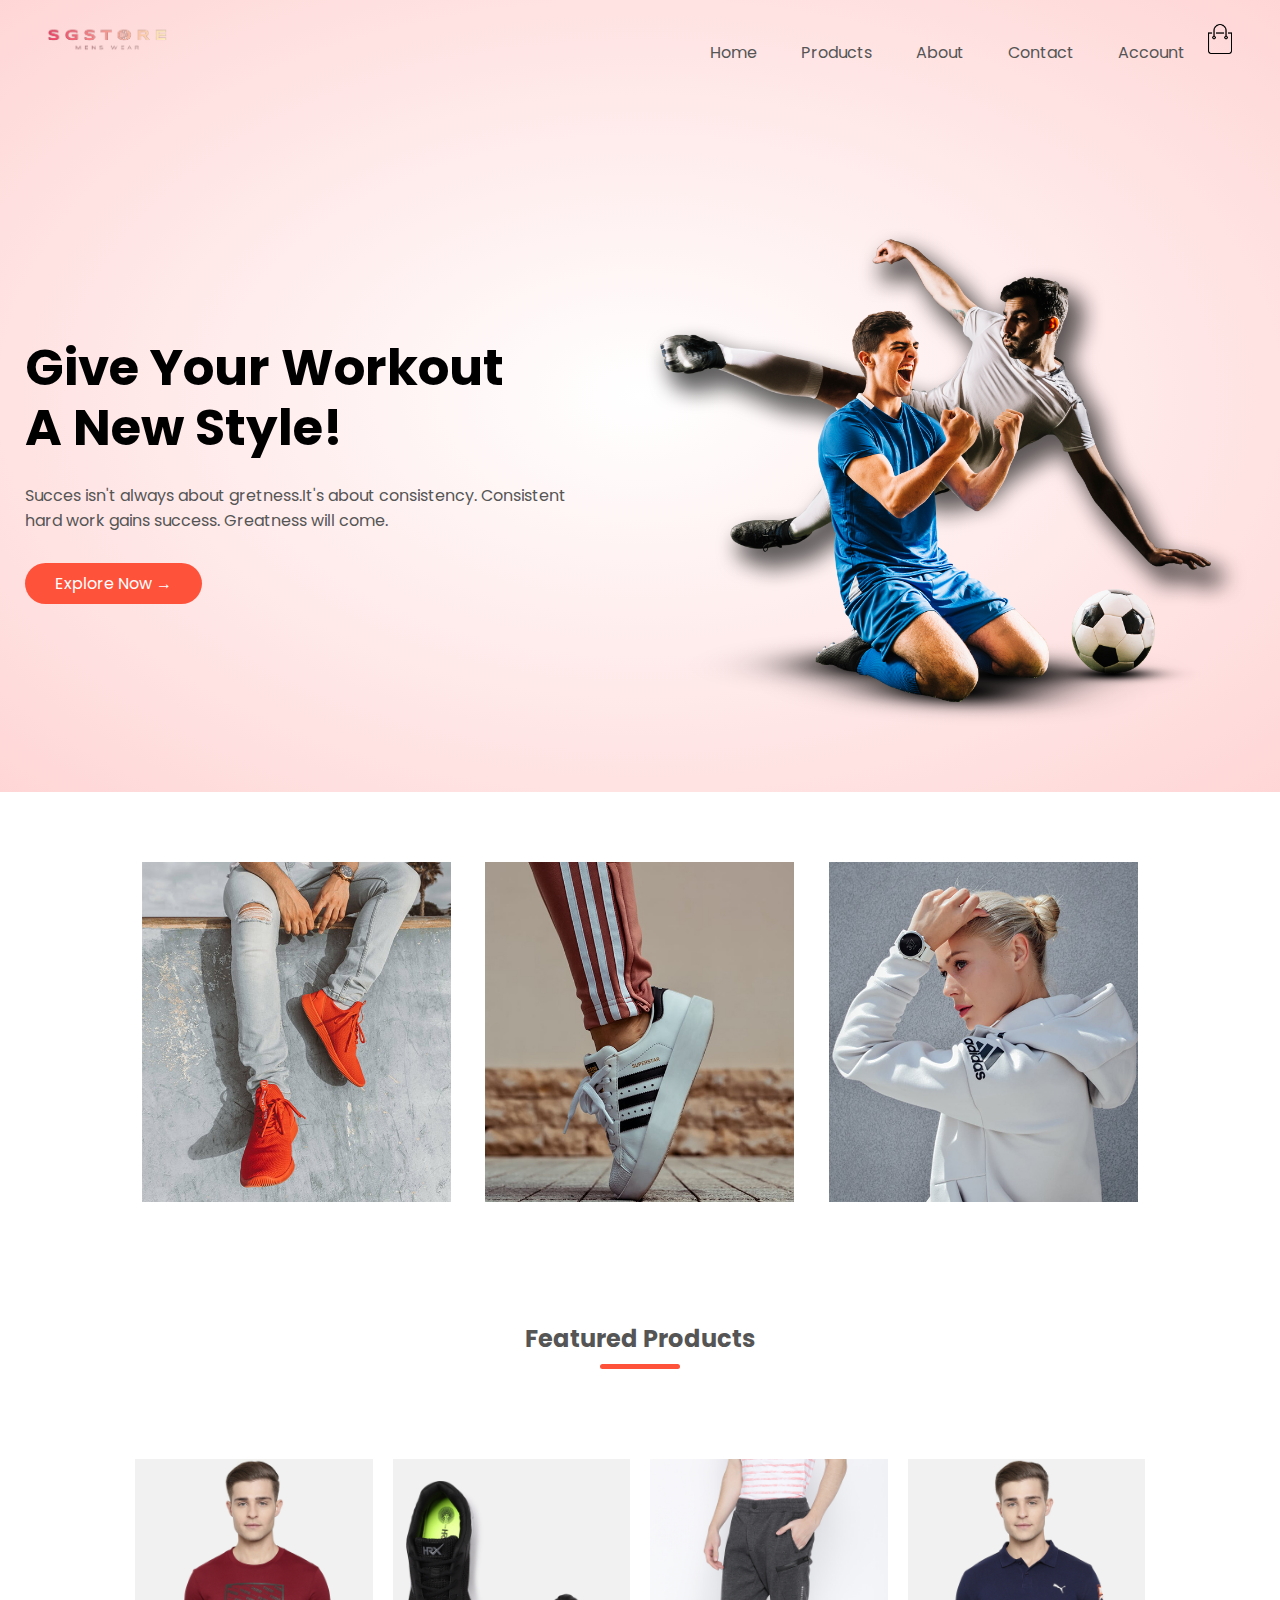
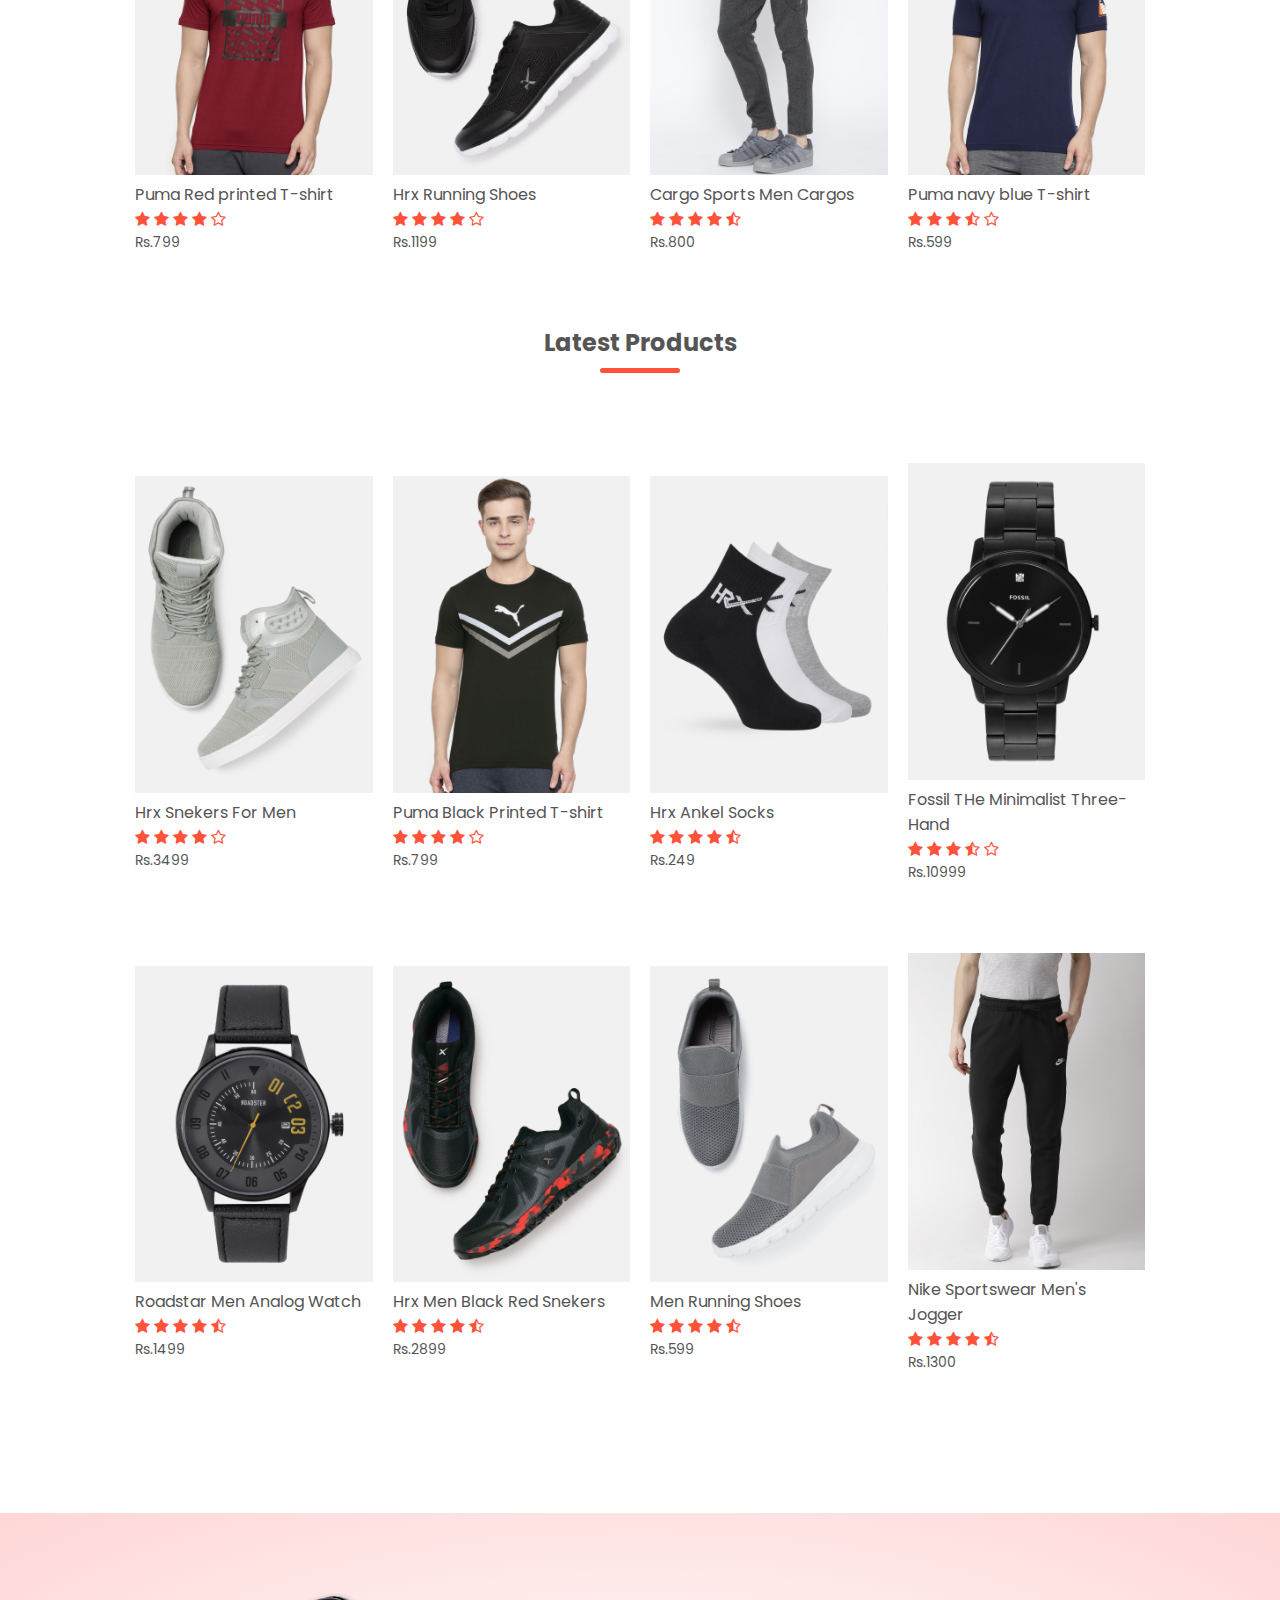
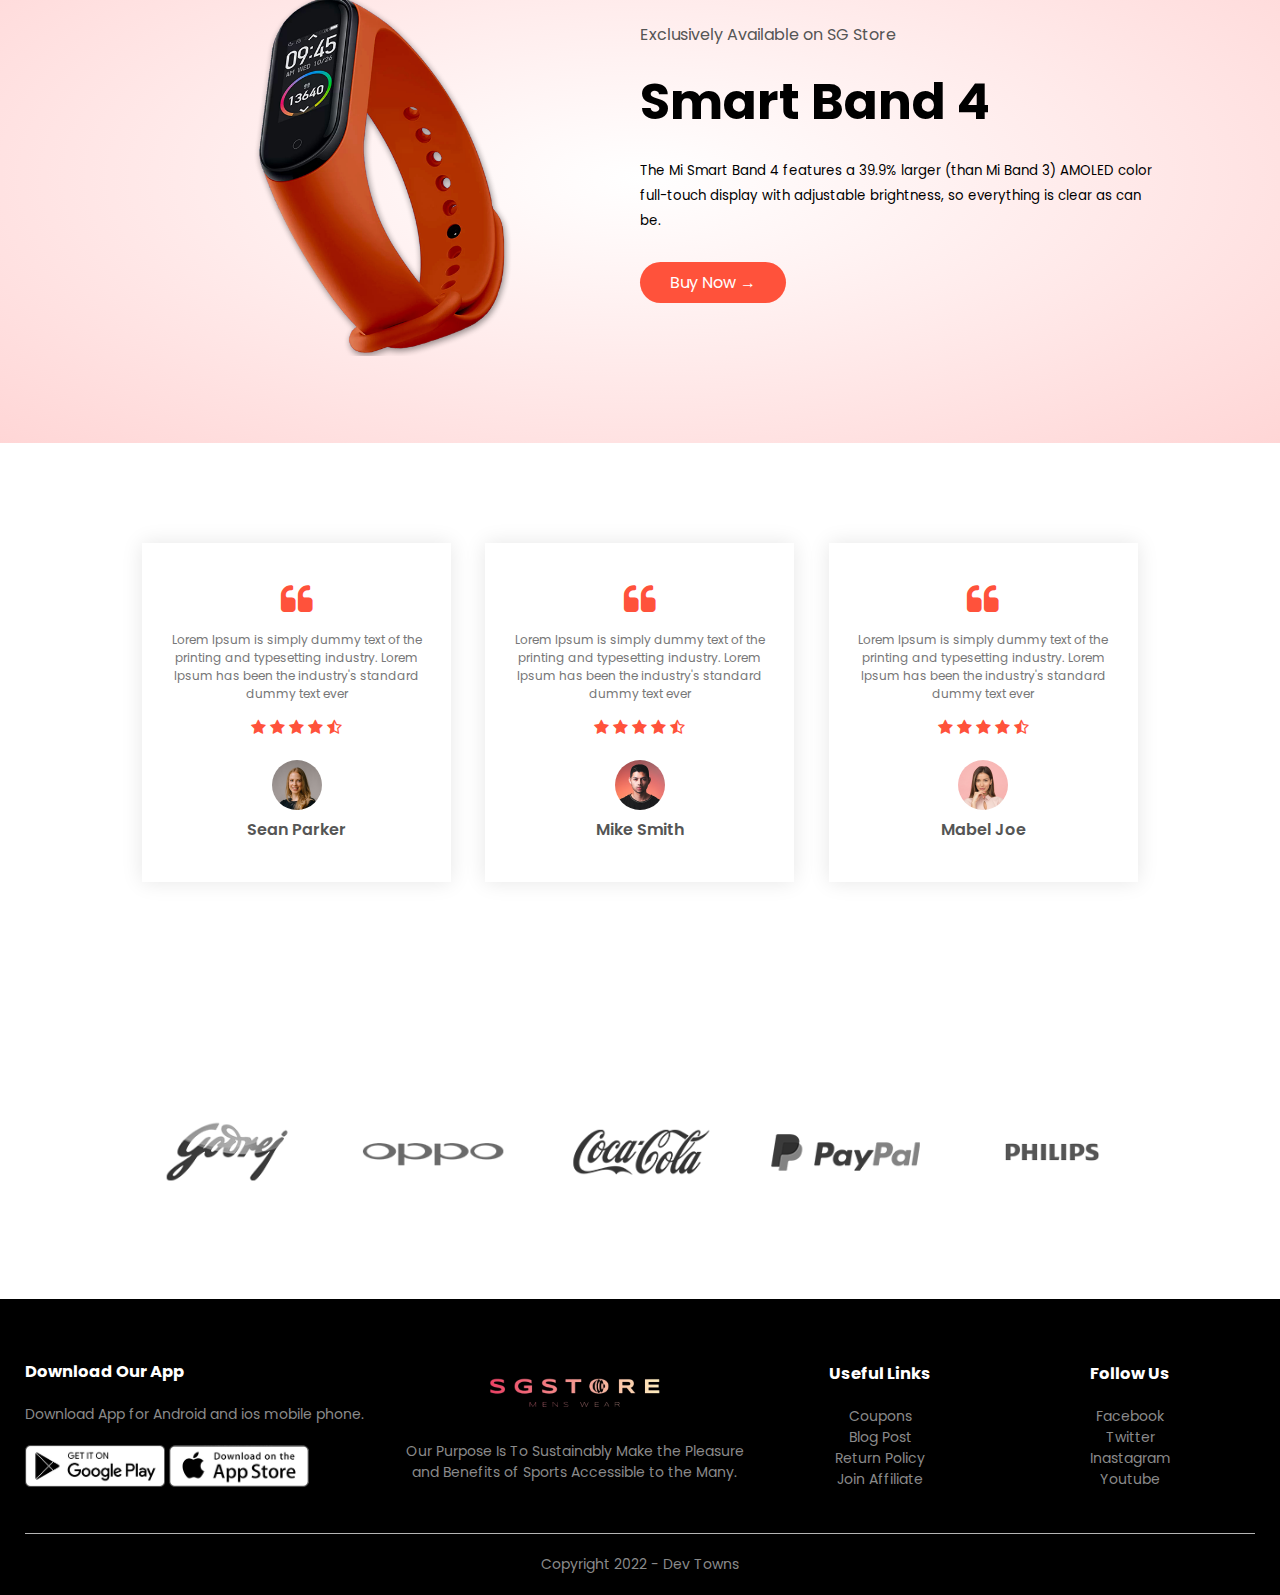
<file: index.html>
<!DOCTYPE html>
<html lang="en">
<head>
    <meta charset="UTF-8">
    <meta name="viewport" content="width=device-width,initial-scale=1.0">
    <title>SG STORE | Shoping</title>
    <link rel="stylesheet" href="style.css">
    <link href="https://fonts.googleapis.com/css2?family=Poppins:wght@300;400;500;600;700&display=swap" rel="stylesheet">
    <link href="//maxcdn.bootstrapcdn.com/font-awesome/4.1.0/css/font-awesome.min.css" rel="stylesheet">
</head>
<body>
    <div class="header">
        <div class="container">
            <div class="navbar">
                <div class="logo">
                    <a href="index.html"><img src="images/logo-white.png" width="125px"></a>
                </div>
                <nav>
                    <ul id="MenuItems">
                        <li><a href="index.html">Home</a></li>
                        <li><a href="products.html">Products</a></li>
                        <li><a href="">About</a></li>
                        <li><a href="">Contact</a></li>
                        <li><a href="account.html">Account</a></li>
                    </ul>
                </nav>
                <a href="cart.html"><img src="images/cart.png" width="30px" height="30px"></a>
                <img src="images/menu.png" class="menu-icon" onclick="menutoggle()">
            </div>
            <div class="row">
                <div class="col-2">
                    <h1>Give Your Workout<br>A New Style!</h1>
                    <p>Succes isn't always about gretness.It's about consistency. Consistent
                        <br>hard work gains success. Greatness will come.
                    </p>
                    <a href="" class="btn">Explore Now &#8594</a>
                    
                </div>
                <div class="col-2">
                    <img src="images/image1.png">
                </div>
            </div>
        </div>
    </div>
    <!--------featured categories------->
    <div class="categories">
        <div class="small-container">
            <div class="row">
                <div class="col-3">
                    <img src="images/category-1.jpg">
                </div>
                <div class="col-3">
                    <img src="images/category-2.jpg">
                </div>
                <div class="col-3">
                    <img src="images/category-3.jpg">
                </div>
            </div>
        </div>
    </div>
    <!--------featured products------->
    <div class="small-container">
        <h2 class="title">Featured Products</h2>
        <div class="row">
            <div class="col-4">
                <a href="product-details.html"><img src="images/product-1.jpg"></a>
                <a href="product-details.html"></a><h4>Puma Red printed T-shirt</h4></a>
                <div class="rating">
                    <i class="fa fa-star"></i>
                    <i class="fa fa-star"></i>
                    <i class="fa fa-star"></i>
                    <i class="fa fa-star"></i>
                    <i class="fa fa-star-o"></i>
                </div>
                <p>Rs.799</p>
            </div>
            <div class="col-4">
                <img src="images/product-2.jpg">
                <h4>Hrx Running Shoes</h4>
                <div class="rating">
                    <i class="fa fa-star"></i>
                    <i class="fa fa-star"></i>
                    <i class="fa fa-star"></i>
                    <i class="fa fa-star"></i>
                    <i class="fa fa-star-o"></i>
                </div>
                <p>Rs.1199</p>
            </div>
            <div class="col-4">
                <img src="images/product-3.jpg">
                <h4>Cargo Sports Men Cargos</h4>
                <div class="rating">
                    <i class="fa fa-star"></i>
                    <i class="fa fa-star"></i>
                    <i class="fa fa-star"></i>
                    <i class="fa fa-star"></i>
                    <i class="fa fa-star-half-o"></i>
                </div>
                <p>Rs.800</p>
            </div>
            <div class="col-4">
                <img src="images/product-4.jpg">
                <h4>Puma navy blue T-shirt</h4>
                <div class="rating">
                    <i class="fa fa-star"></i>
                    <i class="fa fa-star"></i>
                    <i class="fa fa-star"></i>
                    <i class="fa fa-star-half-o"></i>
                    <i class="fa fa-star-o"></i>
                </div>
                <p>Rs.599</p>
            </div>
        </div>
        <h2 class="title">Latest Products</h2>
        <div class="row">
            <div class="col-4">
                <img src="images/product-5.jpg">
                <h4>Hrx Snekers For Men</h4>
                <div class="rating">
                    <i class="fa fa-star"></i>
                    <i class="fa fa-star"></i>
                    <i class="fa fa-star"></i>
                    <i class="fa fa-star"></i>
                    <i class="fa fa-star-o"></i>
                </div>
                <p>Rs.3499</p>
            </div>
            <div class="col-4">
                <img src="images/product-6.jpg">
                <h4>Puma Black Printed T-shirt</h4>
                <div class="rating">
                    <i class="fa fa-star"></i>
                    <i class="fa fa-star"></i>
                    <i class="fa fa-star"></i>
                    <i class="fa fa-star"></i>
                    <i class="fa fa-star-o"></i>
                </div>
                <p>Rs.799</p>
            </div>
            <div class="col-4">
                <img src="images/product-7.jpg">
                <h4>Hrx Ankel Socks</h4>
                <div class="rating">
                    <i class="fa fa-star"></i>
                    <i class="fa fa-star"></i>
                    <i class="fa fa-star"></i>
                    <i class="fa fa-star"></i>
                    <i class="fa fa-star-half-o"></i>
                </div>
                <p>Rs.249</p>
            </div>
            <div class="col-4">
                <img src="images/product-8.jpg">
                <h4>Fossil THe Minimalist Three-Hand</h4>
                <div class="rating">
                    <i class="fa fa-star"></i>
                    <i class="fa fa-star"></i>
                    <i class="fa fa-star"></i>
                    <i class="fa fa-star-half-o"></i>
                    <i class="fa fa-star-o"></i>
                </div>
                <p>Rs.10999</p>
            </div>
            <div class="col-4">
                <img src="images/product-9.jpg">
                <h4>Roadstar Men Analog Watch</h4>
                <div class="rating">
                    <i class="fa fa-star"></i>
                    <i class="fa fa-star"></i>
                    <i class="fa fa-star"></i>
                    <i class="fa fa-star"></i>
                    <i class="fa fa-star-half-o"></i>
                </div>
                <p>Rs.1499</p>
            </div>
            <div class="col-4">
                <img src="images/product-10.jpg">
                <h4>Hrx Men Black Red Snekers</h4>
                <div class="rating">
                    <i class="fa fa-star"></i>
                    <i class="fa fa-star"></i>
                    <i class="fa fa-star"></i>
                    <i class="fa fa-star"></i>
                    <i class="fa fa-star-half-o"></i>
                </div>
                <p>Rs.2899</p>
            </div>
            <div class="col-4">
                <img src="images/product-11.jpg">
                <h4>Men Running Shoes</h4>
                <div class="rating">
                    <i class="fa fa-star"></i>
                    <i class="fa fa-star"></i>
                    <i class="fa fa-star"></i>
                    <i class="fa fa-star"></i>
                    <i class="fa fa-star-half-o"></i>
                </div>
                <p>Rs.599</p>
            </div>
            <div class="col-4">
                <img src="images/product-12.jpg">
                <h4>Nike Sportswear Men's Jogger</h4>
                <div class="rating">
                    <i class="fa fa-star"></i>
                    <i class="fa fa-star"></i>
                    <i class="fa fa-star"></i>
                    <i class="fa fa-star"></i>
                    <i class="fa fa-star-half-o"></i>
                </div>
                <p>Rs.1300</p>
            </div>
        </div>
    </div>
    <!---------------offer------------->
    <div class="offer">
        <div class="small-container">
            <div class="row">
                <div class="col-2">
                    <img src="images/exclusive.png" class="offer-img">
                </div>
                <div class="col-2">
                    <p>Exclusively Available on SG Store</p>
                    <h1>Smart Band 4</h1>
                    <small>The Mi Smart Band 4 features a 39.9% 
                        larger (than Mi Band 3) AMOLED color full-touch display with adjustable
                         brightness, so everything is clear as can be.<br></small>
                    <a class="btn">Buy Now &#8594</a>
                </div>
            </div>
        </div>
    </div>
<!---------------testimonial------------->
    <div class="testimonial">
        <div class="small-container">
            <div class="row">
                <div class="col-3">
                    <i class="fa fa-quote-left"></i>
                    <p>Lorem Ipsum is simply dummy text of the printing and typesetting industry. 
                        Lorem Ipsum has been the industry's standard dummy text ever
                    </p>
                    <div class="rating">
                            <i class="fa fa-star"></i>
                            <i class="fa fa-star"></i>
                            <i class="fa fa-star"></i>
                            <i class="fa fa-star"></i>
                            <i class="fa fa-star-half-o"></i>
                    </div>
                    <img src="images/user-1.png">
                    <h3>Sean Parker</h3>
                </div>
                <div class="col-3">
                    <i class="fa fa-quote-left"></i>
                    <p>Lorem Ipsum is simply dummy text of the printing and typesetting industry. 
                        Lorem Ipsum has been the industry's standard dummy text ever
                    </p>
                    <div class="rating">
                            <i class="fa fa-star"></i>
                            <i class="fa fa-star"></i>
                            <i class="fa fa-star"></i>
                            <i class="fa fa-star"></i>
                            <i class="fa fa-star-half-o"></i>
                    </div>
                    <img src="images/user-2.png">
                    <h3>Mike Smith</h3>
                </div>
                <div class="col-3">
                    <i class="fa fa-quote-left"></i>
                    <p>Lorem Ipsum is simply dummy text of the printing and typesetting industry. 
                        Lorem Ipsum has been the industry's standard dummy text ever
                    </p>
                    <div class="rating">
                            <i class="fa fa-star"></i>
                            <i class="fa fa-star"></i>
                            <i class="fa fa-star"></i>
                            <i class="fa fa-star"></i>
                            <i class="fa fa-star-half-o"></i>
                    </div>
                    <img src="images/user-3.png">
                    <h3>Mabel Joe</h3>
                </div>
            </div>
        </div>
    </div>
<!--------brands---------->
    <div class="brands">
        <div class="small-container">
            <div class="row">
                <div class="col-5">
                    <img src="images/logo-godrej.png">
                </div>
                <div class="col-5">
                    <img src="images/logo-oppo.png">
                </div>
                <div class="col-5">
                    <img src="images/logo-coca-cola.png">
                </div>
                <div class="col-5">
                    <img src="images/logo-paypal.png">
                </div>
                <div class="col-5">
                    <img src="images/logo-philips.png">
                </div>
            </div>
        </div>
    </div>
<!----------------------- footer ----------------->
    <div class="footer">
        <div class="container">
            <div class="row">
                <div class="footer-col-1">
                    <h3>Download Our App</h3>
                    <p>Download App for Android and ios mobile phone.</p>
                    <div class="app-logo">
                        <img src="images/play-store.png">
                        <img src="images/app-store.png">
                    </div>
                </div>
                <div class="footer-col-2">
                    <img src="images/logo-white.png">
                    <p>Our Purpose Is To Sustainably Make the Pleasure 
                        and Benefits of Sports Accessible to the Many.</p>
                </div>
                <div class="footer-col-3">
                    <h3>Useful Links</h3>
                    <ul>
                        <li>Coupons</li>
                        <li>Blog Post</li>
                        <li>Return Policy</li>
                        <li>Join Affiliate</li>
                    </ul>
                </div>
                <div class="footer-col-4">
                    <h3>Follow Us</h3>
                    <ul>
                        <li>Facebook</li>
                        <li>Twitter</li>
                        <li>Inastagram</li>
                        <li>Youtube</li>
                    </ul>
                </div>
            </div>
            <hr>
            <p class="copyright">Copyright 2022 - Dev Towns</p>
        </div>
    </div>
<!-----------------------js for toggle menu---------------->
    <script>
        var MenuItems =document.getElementById("MenuItems");
        
        MenuItems.style.maxHeight = "0px";

        function menutoggle(){
            if(MenuItems.style.maxHeight == "0px")
            {
                MenuItems.style.maxHeight = "200px"
            }
            else
            {
                MenuItems.style.maxHeight = "0px"
            }
        }
    </script>

</body>
</html>
</file>
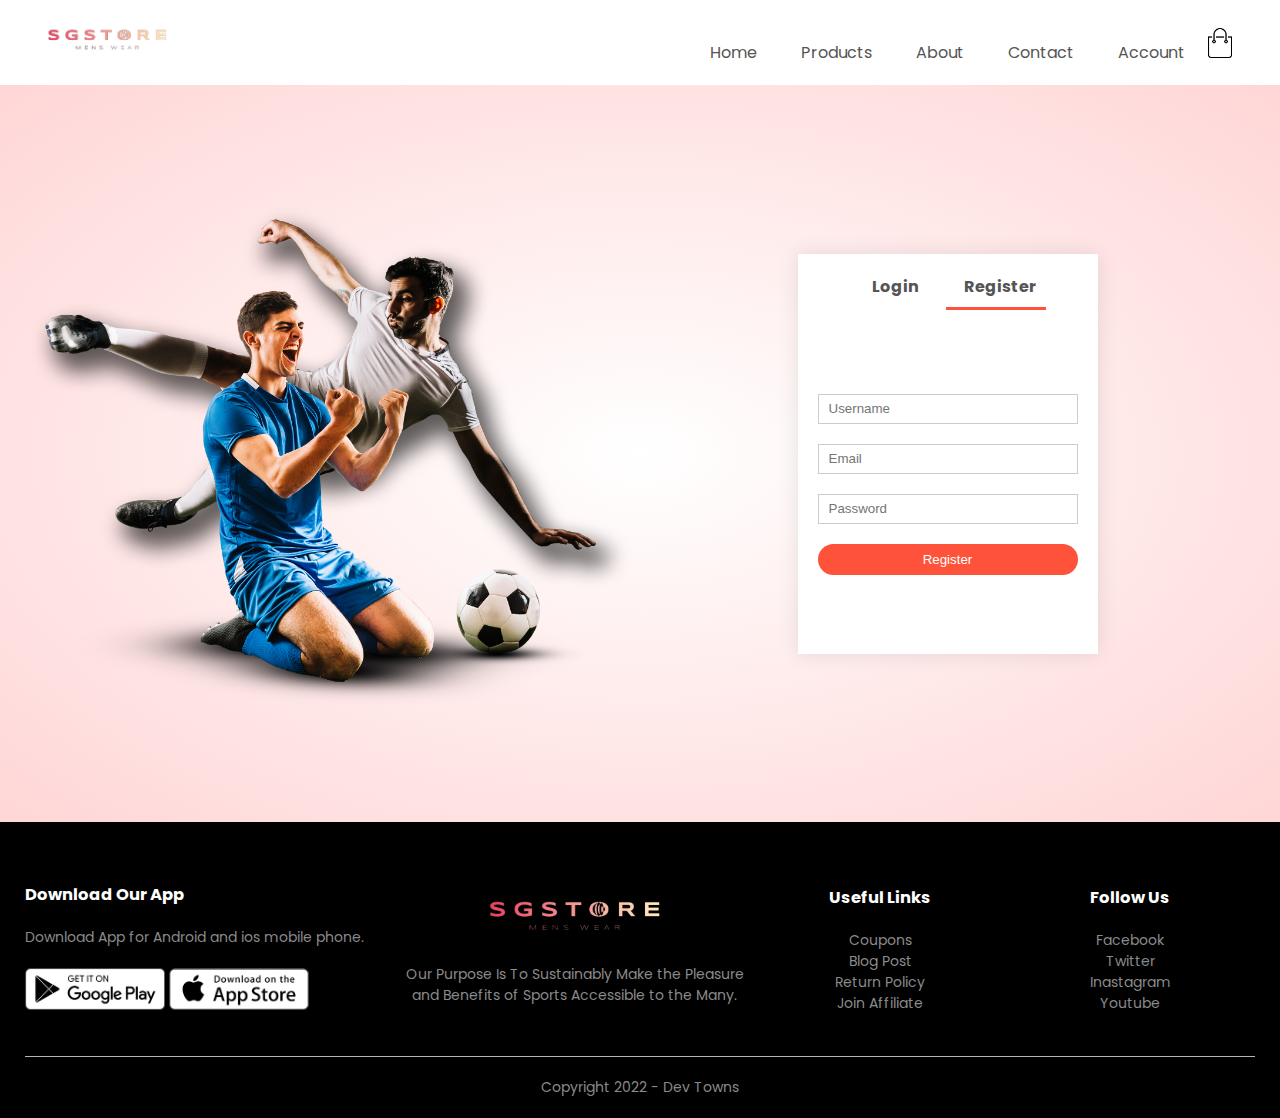
<file: account.html>
<!DOCTYPE html>
<html lang="en">
<head>
    <meta charset="UTF-8">
    <meta name="viewport" content="width=device-width,initial-scale=1.0">
    <title>Home - SG STORE</title>
    <link rel="stylesheet" href="style.css">
    <link href="https://fonts.googleapis.com/css2?family=Poppins:wght@300;400;500;600;700&display=swap" rel="stylesheet">
    <link href="//maxcdn.bootstrapcdn.com/font-awesome/4.1.0/css/font-awesome.min.css" rel="stylesheet">
</head>
<body>
    <div class="container">
        <div class="navbar">
            <div class="logo">
                <a href="index.html"><img src="images/logo-white.png" width="125px"></a>
            </div>
            <nav>
                <ul id="MenuItems">
                    <li><a href="index.html">Home</a></li>
                    <li><a href="products.html">Products</a></li>
                    <li><a href="">About</a></li>
                    <li><a href="">Contact</a></li>
                    <li><a href="account.html">Account</a></li>
                </ul>
            </nav>
            <img src="images/cart.png" width="30px" height="30px">
            <img src="images/menu.png" class="menu-icon" onclick="menutoggle()">
        </div>   
    </div>
<!-----------------------------account page----------------->

    <div class="account-page">
        <div class="container">
            <div class="row">
                <div class="col-2">
                    <img src="images/image1.png" width="100%">
                </div>
                <div class="col-2">
                    <div class="form-container">
                        <div class="form-btn">
                            <span onclick="login()">Login</span>
                            <span onclick="register()">Register</span>
                            <hr id="Indicator">
                        </div>
                        <form id="LoginForm">
                            <input type="text" placeholder="Username">
                            <input type="password" placeholder="Password">
                            <button type="submit" class="btn">Login</button>
                            <a href="">Forgot password</a>
                        </form>

                        <form id="RegForm">
                            <input type="text" placeholder="Username">
                            <input type="email" placeholder="Email">
                            <input type="password" placeholder="Password">
                            <button type="submit" class="btn">Register</button>
                        </form>
                    </div>
                </div>
            </div>
        </div>
    </div>

<!----------------------- footer ----------------->
    <div class="footer">
        <div class="container">
            <div class="row">
                <div class="footer-col-1">
                    <h3>Download Our App</h3>
                    <p>Download App for Android and ios mobile phone.</p>
                    <div class="app-logo">
                        <img src="images/play-store.png">
                        <img src="images/app-store.png">
                    </div>
                </div>
                <div class="footer-col-2">
                    <img src="images/logo-white.png">
                    <p>Our Purpose Is To Sustainably Make the Pleasure 
                        and Benefits of Sports Accessible to the Many.</p>
                </div>
                <div class="footer-col-3">
                    <h3>Useful Links</h3>
                    <ul>
                        <li>Coupons</li>
                        <li>Blog Post</li>
                        <li>Return Policy</li>
                        <li>Join Affiliate</li>
                    </ul>
                </div>
                <div class="footer-col-4">
                    <h3>Follow Us</h3>
                    <ul>
                        <li>Facebook</li>
                        <li>Twitter</li>
                        <li>Inastagram</li>
                        <li>Youtube</li>
                    </ul>
                </div>
            </div>
            <hr>
            <p class="copyright">Copyright 2022 - Dev Towns</p>
        </div>
    </div>
<!-----------------------js for toggle menu---------------->
    <script>
        var MenuItems =document.getElementById("MenuItems");
        
        MenuItems.style.maxHeight = "0px";

        function menutoggle(){
            if(MenuItems.style.maxHeight == "0px")
            {
                MenuItems.style.maxHeight = "200px"
            }
            else
            {
                MenuItems.style.maxHeight = "0px"
            }
        }
    </script>

<!----------------------js for toggle form------------->
    <script>

        var LoginForm = document.getElementById("LoginForm");
        var RegForm = document.getElementById("RegForm");
        var Indicator = document.getElementById("Indicator");
                
            function register(){
                RegForm.style.transform = "translateX(0px)";
                LoginForm.style.transform = "translateX(0px)";
                Indicator.style.transform = "translateX(100px)";
            }
            function login(){
                RegForm.style.transform = "translateX(300px)";
                LoginForm.style.transform = "translateX(300px)";
                Indicator.style.transform = "translateX(0px)";
            }



    </script>
</body>
</html>
</file>
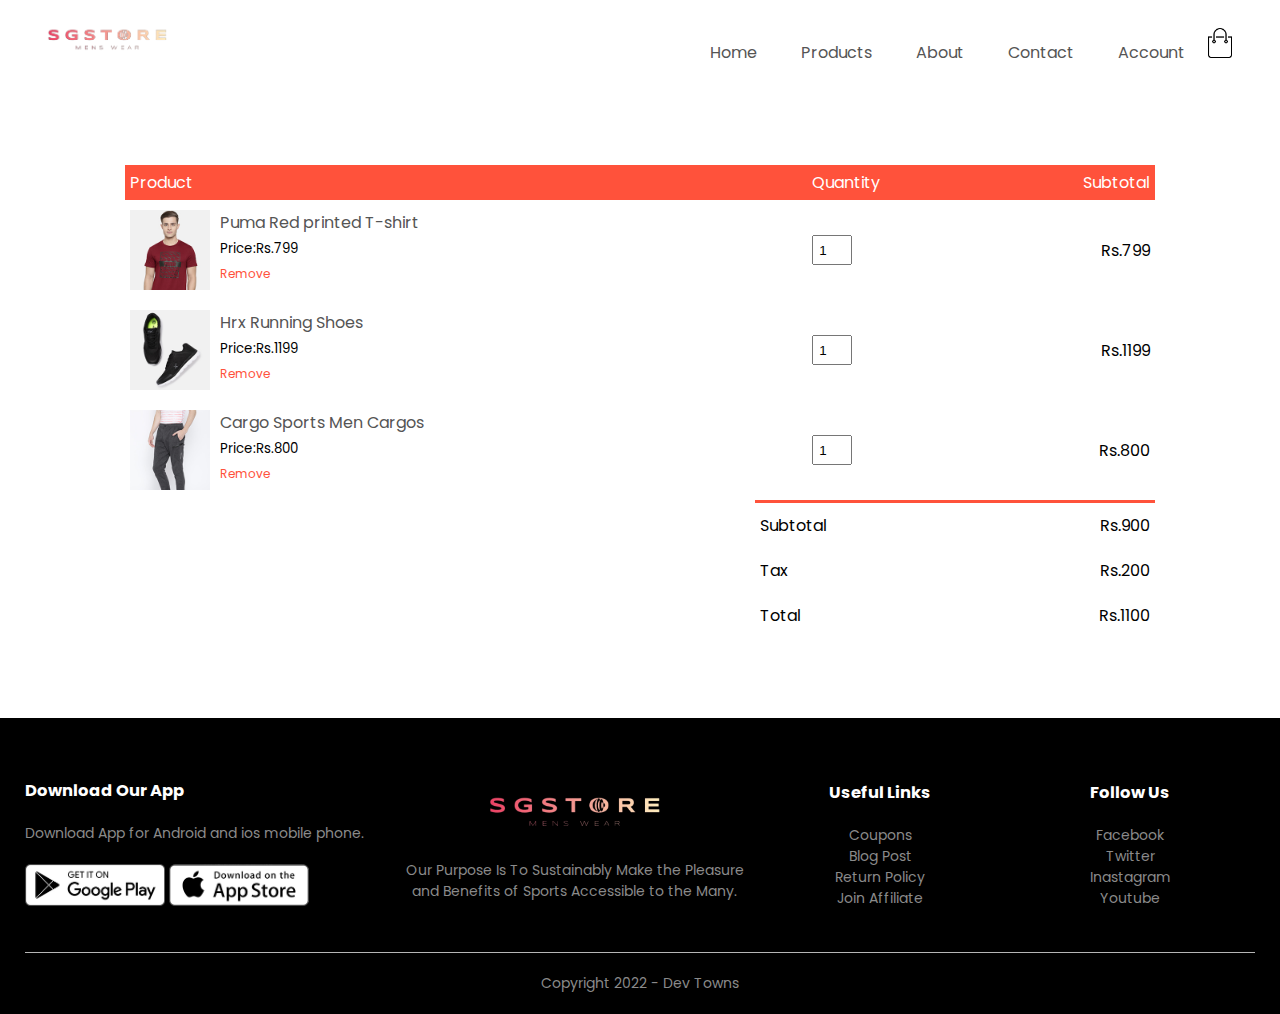
<file: cart.html>
<!DOCTYPE html>
<html lang="en">
<head>
    <meta charset="UTF-8">
    <meta name="viewport" content="width=device-width,initial-scale=1.0">
    <title>Cart - SG STORE</title>
    <link rel="stylesheet" href="style.css">
    <link href="https://fonts.googleapis.com/css2?family=Poppins:wght@300;400;500;600;700&display=swap" rel="stylesheet">
    <link href="//maxcdn.bootstrapcdn.com/font-awesome/4.1.0/css/font-awesome.min.css" rel="stylesheet">
</head>
<body>
    <div class="container">
        <div class="navbar">
            <div class="logo">
                <a href="index.html"><img src="images/logo-white.png" width="125px"></a>
            </div>
            <nav>
                <ul id="MenuItems">
                    <li><a href="index.html">Home</a></li>
                    <li><a href="products.html">Products</a></li>
                    <li><a href="">About</a></li>
                    <li><a href="">Contact</a></li>
                    <li><a href="account.html">Account</a></li>
                </ul>
            </nav>
            <img src="images/cart.png" width="30px" height="30px">
            <img src="images/menu.png" class="menu-icon" onclick="menutoggle()">
        </div>   
    </div>

<!---------------cart items details-------------->
    <div class="small-container cart-page">
        <table>
            <tr>
                <th>Product</th>
                <th>Quantity</th>
                <th>Subtotal</th>
            </tr>
            <tr>
                <td>
                    <div class="cart-info">
                        <img src="images/buy-1.jpg">
                        <div>
                            <p>Puma Red printed T-shirt</p>
                            <small>Price:Rs.799</small>
                            <br>
                            <a href="">Remove</a>
                        </div>
                    </div>
                </td>
                <td><input type="number" value="1"></td>
                <td>Rs.799</td>
            </tr>
            <tr>
                <td>
                    <div class="cart-info">
                        <img src="images/buy-2.jpg">
                        <div>
                            <p>Hrx Running Shoes</p>
                            <small>Price:Rs.1199</small>
                            <br>
                            <a href="">Remove</a>
                        </div>
                    </div>
                </td>
                <td><input type="number" value="1"></td>
                <td>Rs.1199</td>
            </tr>
            <tr>
                <td>
                    <div class="cart-info">
                        <img src="images/buy-3.jpg">
                        <div>
                            <p>Cargo Sports Men Cargos</p>
                            <small>Price:Rs.800</small>
                            <br>
                            <a href="">Remove</a>
                        </div>
                    </div>
                </td>
                <td><input type="number" value="1"></td>
                <td>Rs.800</td>
            </tr>
        </table>

        <div class="total-price">
            <table>
                <tr>
                    <td>Subtotal</td>
                    <td>Rs.900</td>
                </tr>
                <tr>
                    <td>Tax</td>
                    <td>Rs.200</td>
                </tr>
                <tr>
                    <td>Total</td>
                    <td>Rs.1100</td>
                </tr>
            </table>
        </div>

        
    </div>
<!----------------------- footer ----------------->
    <div class="footer">
        <div class="container">
            <div class="row">
                <div class="footer-col-1">
                    <h3>Download Our App</h3>
                    <p>Download App for Android and ios mobile phone.</p>
                    <div class="app-logo">
                        <img src="images/play-store.png">
                        <img src="images/app-store.png">
                    </div>
                </div>
                <div class="footer-col-2">
                    <img src="images/logo-white.png">
                    <p>Our Purpose Is To Sustainably Make the Pleasure 
                        and Benefits of Sports Accessible to the Many.</p>
                </div>
                <div class="footer-col-3">
                    <h3>Useful Links</h3>
                    <ul>
                        <li>Coupons</li>
                        <li>Blog Post</li>
                        <li>Return Policy</li>
                        <li>Join Affiliate</li>
                    </ul>
                </div>
                <div class="footer-col-4">
                    <h3>Follow Us</h3>
                    <ul>
                        <li>Facebook</li>
                        <li>Twitter</li>
                        <li>Inastagram</li>
                        <li>Youtube</li>
                    </ul>
                </div>
            </div>
            <hr>
            <p class="copyright">Copyright 2022 - Dev Towns</p>
        </div>
    </div>
<!-----------------------js for toggle menu---------------->
    <script>
        var MenuItems =document.getElementById("MenuItems");
        
        MenuItems.style.maxHeight = "0px";

        function menutoggle(){
            if(MenuItems.style.maxHeight == "0px")
            {
                MenuItems.style.maxHeight = "200px"
            }
            else
            {
                MenuItems.style.maxHeight = "0px"
            }
        }
    </script>


</body>
</html>
</file>
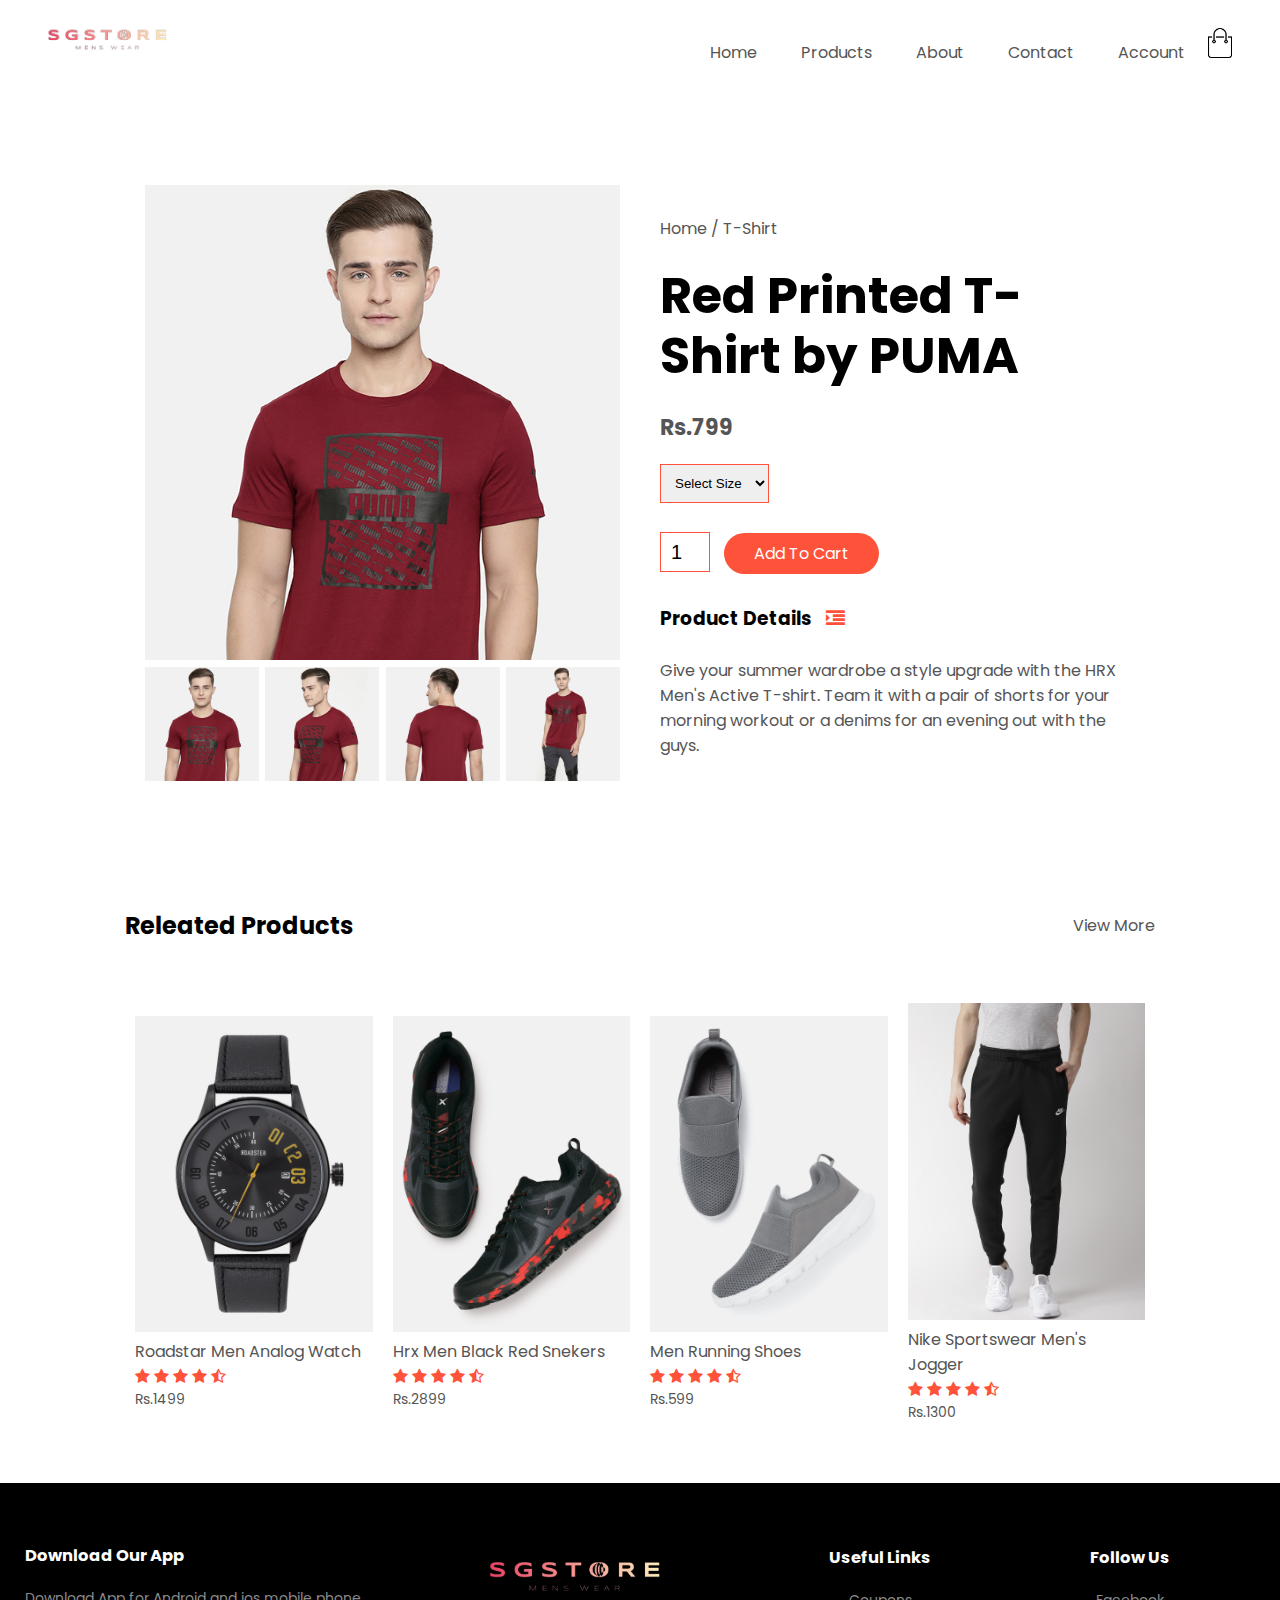
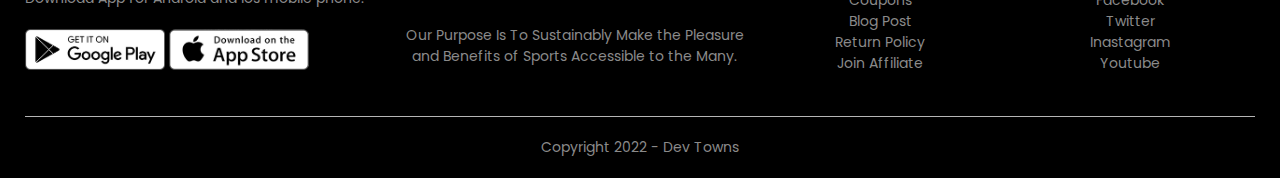
<file: product-details.html>
<!DOCTYPE html>
<html lang="en">
<head>
    <meta charset="UTF-8">
    <meta name="viewport" content="width=device-width,initial-scale=1.0">
    <title>Red Printed T-Shirt by PUMA - SG STORE</title>
    <link rel="stylesheet" href="style.css">
    <link href="https://fonts.googleapis.com/css2?family=Poppins:wght@300;400;500;600;700&display=swap" rel="stylesheet">
    <link href="//maxcdn.bootstrapcdn.com/font-awesome/4.1.0/css/font-awesome.min.css" rel="stylesheet">
</head>
<body>
    <div class="container">
        <div class="navbar">
            <div class="logo">
                <a href="index.html"><img src="images/logo-white.png" width="125px"></a>
            </div>
            <nav>
                <ul id="MenuItems">
                    <li><a href="index.html">Home</a></li>
                    <li><a href="products.html">Products</a></li>
                    <li><a href="">About</a></li>
                    <li><a href="">Contact</a></li>
                    <li><a href="account.html">Account</a></li>
                </ul>
            </nav>
            <img src="images/cart.png" width="30px" height="30px">
            <img src="images/menu.png" class="menu-icon" onclick="menutoggle()">
        </div>   
    </div>

<!------------------single product details---------------------->
<div class="small-container single-product"> 
    <div class="row">
        <div class="col-2">
            <img src="images/gallery-1.jpg" width="100%" id="ProductImg">
            <div class="small-img-row">
                <div class="small-img-col">
                    <img src="images/gallery-1.jpg" width="100%" class="small-img">
                </div>
                <div class="small-img-col">
                    <img src="images/gallery-2.jpg" width="100%" class="small-img">
                </div>
                <div class="small-img-col">
                    <img src="images/gallery-3.jpg" width="100%" class="small-img">
                </div>
                <div class="small-img-col">
                    <img src="images/gallery-4.jpg" width="100%" class="small-img">
                </div>
            </div>
        </div>
            <div class="col-2">
                <p>Home / T-Shirt</p>
                <h1>Red Printed T-Shirt by PUMA</h1>
                <h4>Rs.799</h4>
                <select>
                    <option>Select Size</option>
                    <option>XXl</option>
                    <option>XL</option>
                    <option>L</option>
                    <option>M</option>
                    <option>S</option>
                </select>
                <input type="number" value="1">
                <a href="" class="btn">Add To Cart</a>
                <h3>Product Details <i class="fa fa-indent"></i></h3>
                <br>
                <p>Give your summer wardrobe a style upgrade with the HRX Men's 
                    Active T-shirt. Team it with a pair of shorts for your morning workout 
                    or a denims for an evening out with the guys.
                </p>
            </div>
        </div>

    </div>
<!---------title-------------->
    <div class="small-container">
        <div class="row row-2">
            <h2>Releated Products</h2>
            <p>View More</p>
        </div>
    </div>

<!--------------------products------------------>
    <div class="small-container">
        <div class="row">
            <div class="col-4">
                <img src="images/product-9.jpg">
                <h4>Roadstar Men Analog Watch</h4>
                <div class="rating">
                    <i class="fa fa-star"></i>
                    <i class="fa fa-star"></i>
                    <i class="fa fa-star"></i>
                    <i class="fa fa-star"></i>
                    <i class="fa fa-star-half-o"></i>
                </div>
                <p>Rs.1499</p>
            </div>
            <div class="col-4">
                <img src="images/product-10.jpg">
                <h4>Hrx Men Black Red Snekers</h4>
                <div class="rating">
                    <i class="fa fa-star"></i>
                    <i class="fa fa-star"></i>
                    <i class="fa fa-star"></i>
                    <i class="fa fa-star"></i>
                    <i class="fa fa-star-half-o"></i>
                </div>
                <p>Rs.2899</p>
            </div>
            <div class="col-4">
                <img src="images/product-11.jpg">
                <h4>Men Running Shoes</h4>
                <div class="rating">
                    <i class="fa fa-star"></i>
                    <i class="fa fa-star"></i>
                    <i class="fa fa-star"></i>
                    <i class="fa fa-star"></i>
                    <i class="fa fa-star-half-o"></i>
                </div>
                <p>Rs.599</p>
            </div>
            <div class="col-4">
                <img src="images/product-12.jpg">
                <h4>Nike Sportswear Men's Jogger</h4>
                <div class="rating">
                    <i class="fa fa-star"></i>
                    <i class="fa fa-star"></i>
                    <i class="fa fa-star"></i>
                    <i class="fa fa-star"></i>
                    <i class="fa fa-star-half-o"></i>
                </div>
                <p>Rs.1300</p>
            </div>
        </div>  
    </div>
<!----------------------- footer ----------------->
    <div class="footer">
        <div class="container">
            <div class="row">
                <div class="footer-col-1">
                    <h3>Download Our App</h3>
                    <p>Download App for Android and ios mobile phone.</p>
                    <div class="app-logo">
                        <img src="images/play-store.png">
                        <img src="images/app-store.png">
                    </div>
                </div>
                <div class="footer-col-2">
                    <img src="images/logo-white.png">
                    <p>Our Purpose Is To Sustainably Make the Pleasure 
                        and Benefits of Sports Accessible to the Many.</p>
                </div>
                <div class="footer-col-3">
                    <h3>Useful Links</h3>
                    <ul>
                        <li>Coupons</li>
                        <li>Blog Post</li>
                        <li>Return Policy</li>
                        <li>Join Affiliate</li>
                    </ul>
                </div>
                <div class="footer-col-4">
                    <h3>Follow Us</h3>
                    <ul>
                        <li>Facebook</li>
                        <li>Twitter</li>
                        <li>Inastagram</li>
                        <li>Youtube</li>
                    </ul>
                </div>
            </div>
            <hr>
            <p class="copyright">Copyright 2022 - Dev Towns</p>
        </div>
    </div>
<!-----------------------js for toggle menu---------------->
    <script>
        var MenuItems =document.getElementById("MenuItems");
        
        MenuItems.style.maxHeight = "0px";

        function menutoggle(){
            if(MenuItems.style.maxHeight == "0px")
            {
                MenuItems.style.maxHeight = "200px"
            }
            else
            {
                MenuItems.style.maxHeight = "0px"
            }
        }
    </script>


<!----------------js for product gallery-------------->
<script>

    var ProductImg = document.getElementById("ProductImg");
    var SmallImg = document.getElementsByClassName("small-img");
    
    SmallImg[0].onclick= function()
    {
    ProductImg.src = SmallImg[0].src;
    }
    SmallImg[1].onclick= function()
    {
    ProductImg.src = SmallImg[1].src;
    }
    SmallImg[2].onclick= function()
    {
    ProductImg.src = SmallImg[2].src;
    }
    SmallImg[3].onclick= function()
    {
    ProductImg.src = SmallImg[3].src;
    }
    
    </script>
    

</body>
</html>
</file>
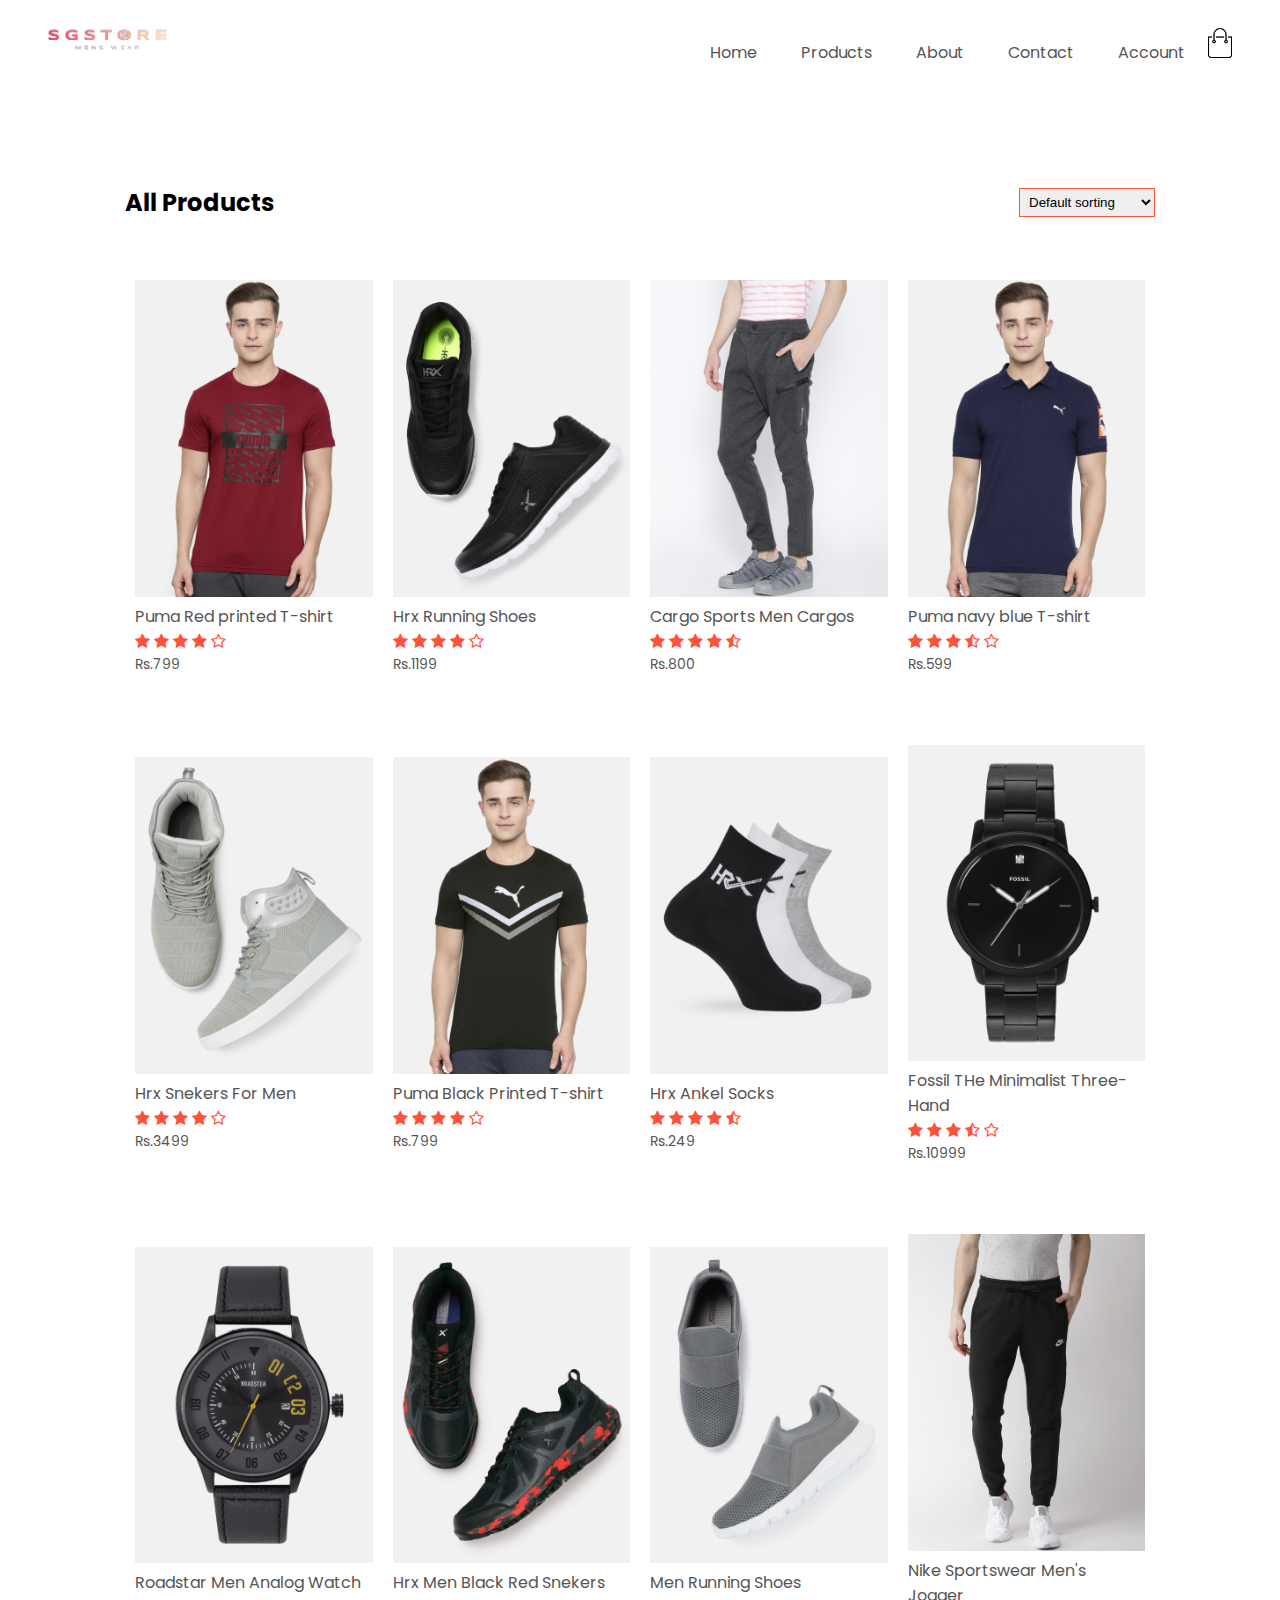
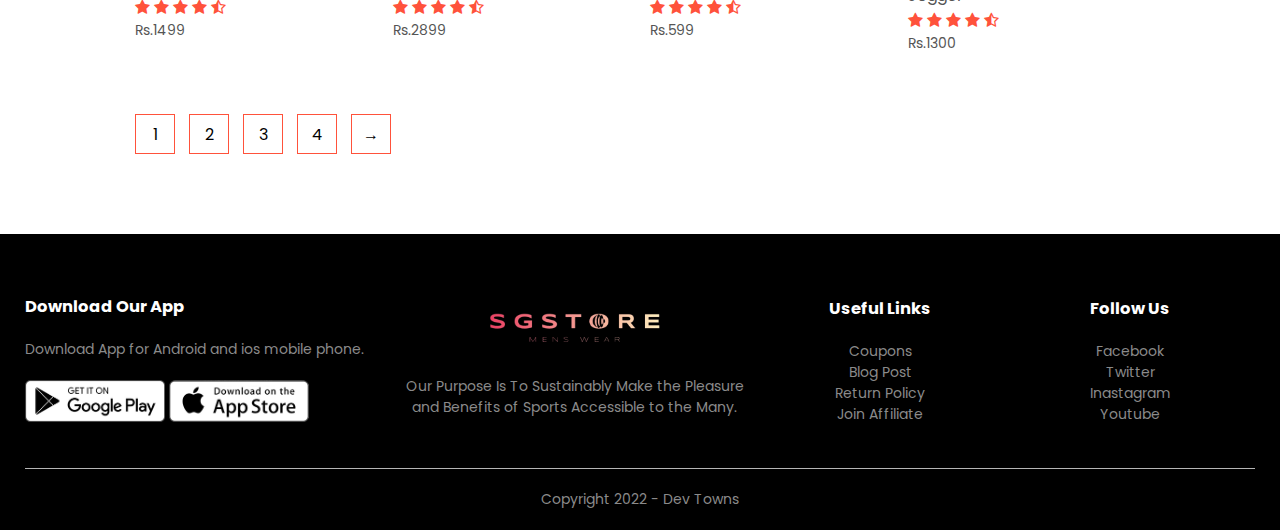
<file: products.html>
<!DOCTYPE html>
<html lang="en">
<head>
    <meta charset="UTF-8">
    <meta name="viewport" content="width=device-width,initial-scale=1.0">
    <title>All Products - SG STORE</title>
    <link rel="stylesheet" href="style.css">
    <link href="https://fonts.googleapis.com/css2?family=Poppins:wght@300;400;500;600;700&display=swap" rel="stylesheet">
    <link href="//maxcdn.bootstrapcdn.com/font-awesome/4.1.0/css/font-awesome.min.css" rel="stylesheet">
</head>
<body>
    <div class="container">
        <div class="navbar">
            <div class="logo">
                <a href="index.html"><img src="images/logo-white.png" width="125px"></a>
            </div>
            <nav>
                <ul id="MenuItems">
                    <li><a href="index.html">Home</a></li>
                    <li><a href="products.html">Products</a></li>
                    <li><a href="">About</a></li>
                    <li><a href="">Contact</a></li>
                    <li><a href="account.html">Account</a></li>
                </ul>
            </nav>
            <img src="images/cart.png" width="30px" height="30px">
            <img src="images/menu.png" class="menu-icon" onclick="menutoggle()">
        </div>   
    </div>
    <div class="small-container">
        <div class="row row-2">
            <h2>All Products</h2>
            <select>
                <option>Default sorting</option>
                <option>Sort by price</option>
                <option>Sort by popularity</option>
                <option>Sort by rating</option>
                <option>Sort by sale</option>
            </select>
        </div>
        <div class="row">
            <div class="col-4">
                <img src="images/product-1.jpg">
                <h4>Puma Red printed T-shirt</h4>
                <div class="rating">
                    <i class="fa fa-star"></i>
                    <i class="fa fa-star"></i>
                    <i class="fa fa-star"></i>
                    <i class="fa fa-star"></i>
                    <i class="fa fa-star-o"></i>
                </div>
                <p>Rs.799</p>
            </div>
            <div class="col-4">
                <img src="images/product-2.jpg">
                <h4>Hrx Running Shoes</h4>
                <div class="rating">
                    <i class="fa fa-star"></i>
                    <i class="fa fa-star"></i>
                    <i class="fa fa-star"></i>
                    <i class="fa fa-star"></i>
                    <i class="fa fa-star-o"></i>
                </div>
                <p>Rs.1199</p>
            </div>
            <div class="col-4">
                <img src="images/product-3.jpg">
                <h4>Cargo Sports Men Cargos</h4>
                <div class="rating">
                    <i class="fa fa-star"></i>
                    <i class="fa fa-star"></i>
                    <i class="fa fa-star"></i>
                    <i class="fa fa-star"></i>
                    <i class="fa fa-star-half-o"></i>
                </div>
                <p>Rs.800</p>
            </div>
            <div class="col-4">
                <img src="images/product-4.jpg">
                <h4>Puma navy blue T-shirt</h4>
                <div class="rating">
                    <i class="fa fa-star"></i>
                    <i class="fa fa-star"></i>
                    <i class="fa fa-star"></i>
                    <i class="fa fa-star-half-o"></i>
                    <i class="fa fa-star-o"></i>
                </div>
                <p>Rs.599</p>
            </div>
            <div class="col-4">
                <img src="images/product-5.jpg">
                <h4>Hrx Snekers For Men</h4>
                <div class="rating">
                    <i class="fa fa-star"></i>
                    <i class="fa fa-star"></i>
                    <i class="fa fa-star"></i>
                    <i class="fa fa-star"></i>
                    <i class="fa fa-star-o"></i>
                </div>
                <p>Rs.3499</p>
            </div>
            <div class="col-4">
                <img src="images/product-6.jpg">
                <h4>Puma Black Printed T-shirt</h4>
                <div class="rating">
                    <i class="fa fa-star"></i>
                    <i class="fa fa-star"></i>
                    <i class="fa fa-star"></i>
                    <i class="fa fa-star"></i>
                    <i class="fa fa-star-o"></i>
                </div>
                <p>Rs.799</p>
            </div>
            <div class="col-4">
                <img src="images/product-7.jpg">
                <h4>Hrx Ankel Socks</h4>
                <div class="rating">
                    <i class="fa fa-star"></i>
                    <i class="fa fa-star"></i>
                    <i class="fa fa-star"></i>
                    <i class="fa fa-star"></i>
                    <i class="fa fa-star-half-o"></i>
                </div>
                <p>Rs.249</p>
            </div>
            <div class="col-4">
                <img src="images/product-8.jpg">
                <h4>Fossil THe Minimalist Three-Hand</h4>
                <div class="rating">
                    <i class="fa fa-star"></i>
                    <i class="fa fa-star"></i>
                    <i class="fa fa-star"></i>
                    <i class="fa fa-star-half-o"></i>
                    <i class="fa fa-star-o"></i>
                </div>
                <p>Rs.10999</p>
            </div>
            <div class="col-4">
                <img src="images/product-9.jpg">
                <h4>Roadstar Men Analog Watch</h4>
                <div class="rating">
                    <i class="fa fa-star"></i>
                    <i class="fa fa-star"></i>
                    <i class="fa fa-star"></i>
                    <i class="fa fa-star"></i>
                    <i class="fa fa-star-half-o"></i>
                </div>
                <p>Rs.1499</p>
            </div>
            <div class="col-4">
                <img src="images/product-10.jpg">
                <h4>Hrx Men Black Red Snekers</h4>
                <div class="rating">
                    <i class="fa fa-star"></i>
                    <i class="fa fa-star"></i>
                    <i class="fa fa-star"></i>
                    <i class="fa fa-star"></i>
                    <i class="fa fa-star-half-o"></i>
                </div>
                <p>Rs.2899</p>
            </div>
            <div class="col-4">
                <img src="images/product-11.jpg">
                <h4>Men Running Shoes</h4>
                <div class="rating">
                    <i class="fa fa-star"></i>
                    <i class="fa fa-star"></i>
                    <i class="fa fa-star"></i>
                    <i class="fa fa-star"></i>
                    <i class="fa fa-star-half-o"></i>
                </div>
                <p>Rs.599</p>
            </div>
            <div class="col-4">
                <img src="images/product-12.jpg">
                <h4>Nike Sportswear Men's Jogger</h4>
                <div class="rating">
                    <i class="fa fa-star"></i>
                    <i class="fa fa-star"></i>
                    <i class="fa fa-star"></i>
                    <i class="fa fa-star"></i>
                    <i class="fa fa-star-half-o"></i>
                </div>
                <p>Rs.1300</p>
            </div>
        </div>  

        <div class="page-btn">
            <span>1</span>
            <span>2</span>
            <span>3</span>
            <span>4</span>
            <span>&#8594;</span>
        </div>
    </div>
<!----------------------- footer ----------------->
    <div class="footer">
        <div class="container">
            <div class="row">
                <div class="footer-col-1">
                    <h3>Download Our App</h3>
                    <p>Download App for Android and ios mobile phone.</p>
                    <div class="app-logo">
                        <img src="images/play-store.png">
                        <img src="images/app-store.png">
                    </div>
                </div>
                <div class="footer-col-2">
                    <img src="images/logo-white.png">
                    <p>Our Purpose Is To Sustainably Make the Pleasure 
                        and Benefits of Sports Accessible to the Many.</p>
                </div>
                <div class="footer-col-3">
                    <h3>Useful Links</h3>
                    <ul>
                        <li>Coupons</li>
                        <li>Blog Post</li>
                        <li>Return Policy</li>
                        <li>Join Affiliate</li>
                    </ul>
                </div>
                <div class="footer-col-4">
                    <h3>Follow Us</h3>
                    <ul>
                        <li>Facebook</li>
                        <li>Twitter</li>
                        <li>Inastagram</li>
                        <li>Youtube</li>
                    </ul>
                </div>
            </div>
            <hr>
            <p class="copyright">Copyright 2022 - Dev Towns</p>
        </div>
    </div>
<!-----------------------js for toggle menu---------------->
    <script>
        var MenuItems =document.getElementById("MenuItems");
        
        MenuItems.style.maxHeight = "0px";

        function menutoggle(){
            if(MenuItems.style.maxHeight == "0px")
            {
                MenuItems.style.maxHeight = "200px"
            }
            else
            {
                MenuItems.style.maxHeight = "0px"
            }
        }
    </script>

</body>
</html>
</file>
<file: style.css>
*{
    margin: 0;
    padding: 0;
    box-sizing: border-box;
}
body{
    font-family: 'Poppins', sans-serif;
}
.navbar{
    display: flex;
    align-items: center;
    padding: 20px;
}
nav{
    flex: 1;
    text-align: right;
}
nav ul{
    display: inline-block;
    list-style-type: none;
}
nav ul li{
    display: inline-block;
    margin: 20px;
}
a{
    text-decoration: none;
    color: #555;
}
p{
    color: #555;
}
.container{
    max-width: 1300px;
    margin: auto;
    padding-left: 25px;
    padding-right: 25px;
}
.row{
    display: flex;
    align-items: center;
    flex-wrap: wrap;
    justify-content: space-around;
}
.col-2{
    flex-basis: 50%;
    min-width: 300px;
}
.col-2 img{
    max-width: 100%;
    padding: 50px 0;
}
.col-2 h1{
    font-size: 50px;
    line-height: 60px;
    margin: 25px 0;
}
.btn{
    display: inline-block;
    background: #ff523b;
    color: #fff;
    padding: 8px 30px;
    margin: 30px 0px;
    border-radius: 30px;
    transition: background 0.5s;
}
.btn:hover{
    background: #563434;
}
.header{
    background: radial-gradient(#fff,#ffd6d6);
}
.header .row{
    margin-top: 70px;
}
.categories{
    margin: 70px 0px;
}
.col-3{
    flex-basis: 30%;
    min-width: 250px;
    margin-bottom: 30px;
}
.col-3 img{
    width: 100%;
}
.small-container{
    max-width: 1080px;
    margin: auto;
    padding-left: 25px;
    padding-right: 25px;
}
.col-4{
    flex-basis: 25%;
    padding: 10px;
    min-width: 200px;
    margin-bottom: 50px;
    transition: transform 0.5s;
}
.col-4 img{
    width: 100%;
}
.title{
    text-align: center;
    margin: 0 auto 80px;
    position: relative;
    line-height: 60px;
    color: #555;
}
.title::after{
    content: '';
    background: #ff523b;
    width: 80px;
    height: 5px;
    border-radius: 5px;
    position: absolute;
    bottom: 0;
    left: 50%;
    transform: translateX(-50%);
}
h4{
    color: #555;
    font-weight: normal;
}
.col-4 p{
    font-size: 14px;
}
.rating .fa{
    color: #ff523b;
}
.col-4:hover{
    transform: translateY(-5px);
}
/*-------offer--------*/
.offer{
    background: radial-gradient(#fff,#ffd6d6);
    margin-top: 80px;
    padding: 30px 0;
}
.col-2 .offer-img{
    padding: 50px;
}
.small{
    color: #555;
}
/*-------------testimonial-------------*/
.testimonial{
    padding: 100px;
}
.testimonial .col-3{
    text-align: center;
    padding: 40px 20px;
    box-shadow: 0 0 20px 0px rgba(0,0,0,0.1);
    cursor: pointer;
    transition: transform 0.5s;
}
.testimonial .col-3 img{
    width: 50px;
    margin-top: 20px;
    border-radius: 50%;
}
.testimonial .col-3:hover{
    transform: translateY(-10px);
}
.fa.fa-quote-left{
    font-size: 34px;
    color: #ff523b;
}
.col-3 p{
    font-size: 12px;
    margin: 12px 0;
    color: #777;
}
.testimonial .col-3 h3{
    font-weight: 600;
    color: #555;
    font-size: 16px;
}
/*-------------------------------------brands-------------------------------------*/
.brands{
    margin: 100px auto;
}
.col-5{
    width: 160px;
}
.col-5 img{
    width: 100%;
    cursor: pointer;
    filter: grayscale(100%);
}
.col-5 img:hover{
    filter: grayscale(0);
}
/*--------------------footer---------------------*/
.footer{
    background: #000;
    color: #8a8a8a;
    font-size: 14px;
    padding: 60px 0 20px;
}
.footer p{
    color: #8a8a8a;
}
.footer h3{
    color: #fff;
    margin-bottom: 20px;
}
.footer-col-1, .footer-col-2, .footer-col-3, .footer-col-4{
    min-width: 250px;
    margin-bottom: 20px;
}
.footer-col-1{
    flex-basis: 30%;
}
.footer-col-2{
    flex: 1;
    text-align: center;
}
.footer-col-2 img{
    width: 180px;
    margin-bottom: 20px;
}
.footer-col-3, .footer-col-4{
    flex-basis: 12%;
    text-align: center;
}
ul{
    list-style-type: none;
}
.app-logo{
    margin-top: 20px;
}
.app-logo img{
    width: 140px;
}
.footer hr{
    border: none;
    background: #b5b5b5;
    height: 1px;
    margin: 20px 0;
}
.copyright{
    text-align: center;
}
.menu-icon{
    width: 28px;
    margin-left: 20px;
    display: none;
}
/*-----------------media query for menu------------------*/
@media only screen and (max-width: 800px){
    nav ul{
        position: absolute;
        top: 70px;
        left: 0;
        background: #333;
        width: 100%;
        overflow: hidden;
        transition: max-height 0.5s;
    }
    nav ul li{
        display: block;
        margin-right: 50px;
        margin-top: 10px;
        margin-bottom: 10px;
    }
    nav ul li a{
        color: #fff;
    }
    .menu-icon{
        display: block;
        cursor: pointer;
    }
}
/*----------------all products-------------------*/
.row-2{
    justify-content: space-between;
    margin: 100px auto 50px;
}
select{
    border: 1px solid #ff523b;
    padding: 5px;
}
select:focus{
    outline: none;
}
.page-btn{
    margin: 0 auto 80px;
}
.page-btn span{
    display: inline-block;
    border: 1px solid #ff523b;
    margin-left: 10px;
    width: 40px;
    height: 40px;
    text-align: center;
    line-height: 40px;
    cursor: pointer;
}
.page-btn span:hover{
    background: #ff523b;
    color: #fff;
}
/*----------------single product deatils----------*/
.single-product{
    margin-top: 80px;
}
.single-product .col-2 img{
    padding: 0;
}
.single-product .col-2{
    padding: 20px;
}
.single-product h4{
    margin: 20px 0;
    font-size: 22px;
    font-weight: bold;
}
.single-product select{
    display: block;
    padding: 10px;
    margin-top: 20px;
}
.single-product input{
    width: 50px;
    height: 40px;
    padding-left: 10px;
    font-size: 20px;
    margin-right: 10px;
    border: 1px solid #ff523b;
}
input:focus{
    outline: none;
}
.single-product .fa{
    color: #ff523b;
    margin-left: 10px;
}
.small-img-row{
    display: flex;
    justify-content: space-between;
}
.small-img-col{
    flex-basis: 24%;
    cursor: pointer;
}

/* ----------------cart items ---------------- */
.cart-page{
    margin: 80px auto;
}
table{
    width: 100%;
    border-collapse: collapse;
}
.cart-info{
    display: flex;
    flex-wrap: wrap;

}
th{
    text-align: left;
    padding: 5px;
    color: #fff;
    background: #ff523b;
    font-weight: normal;
}
td{
    padding: 10px 5px;
}
td input{
    width: 40px;
    height: 30px;
    padding: 5px;
}
td a{
    color: #ff523b;
    font-size: 12px;
}
td img{
    width: 80px;
    height: 80px;
    margin-right: 10px;

}
.total-price{
    display: flex;
    justify-content: flex-end;
}
.total-price table{
    border-top: 3px solid #ff523b;
    width: 100%;
    max-width: 400px;
}
td:last-child{
    text-align: right;
}
th:last-child{
    text-align: right;
}
/*---------------------account-page-------------------*/
.account-page{
    padding: 50px 0;
    background: radial-gradient(#fff,#ffd6d6);
}
.form-container{
    background: #fff;
    width: 300px;
    height: 400px;
    position: relative;
    text-align: center;
    padding: 20px 0;
    margin: auto;
    box-shadow: 0 0 20px 0px rgba(0,0,0,0.1);
    overflow: hidden;
}
.form-container span{
    font-weight: bold;
    padding: 0 10px;
    color: #555;
    cursor: pointer;
    width: 100px;
    display: inline-block;
}
.form-btn{
    display: inline-block;
}
.form-container form{
    max-width: 300px;
    padding: 0 20px;
    position: absolute;
    top: 130px;
    transition: transform 1s;
}
form input{
    width: 100%;
    height: 30px;
    margin: 10px 0;
    padding: 0 10px;
    border: 1px solid #ccc;
}
form .btn{
    width: 100%;
    border: none;
    cursor: pointer;
    margin: 10px 0;
}
form .btn:focus{
    outline: none;
}
#LoginForm{
    left: -300px;
}
#RegForm{
    left: 0;
}
form a{
    font-size: 12px;
}
#Indicator{
    width: 100px;
    border: none;
    background: #ff523b;
    height: 3px;
    margin-top: 8px;
    transform: translateX(100px);
    transition: transform 1s;
}







/*-----------------media query for less that 600 screen sixe------------------*/
@media only screen and (max-width: 600px)
{
    .row{
        text-align: center;
    }
    .col-2, .col-3, .col-4{
        flex-basis: 100%;
    }
    .single-product .row{
        text-align: left;
    }
    .single-product .col-2{
        padding: 20px 0;
    }
    .single-product h1{
        font-size: 26px;
        line-height: 32px;
    }
    .cart-info p{
        display: none;
    }
}
</file>
